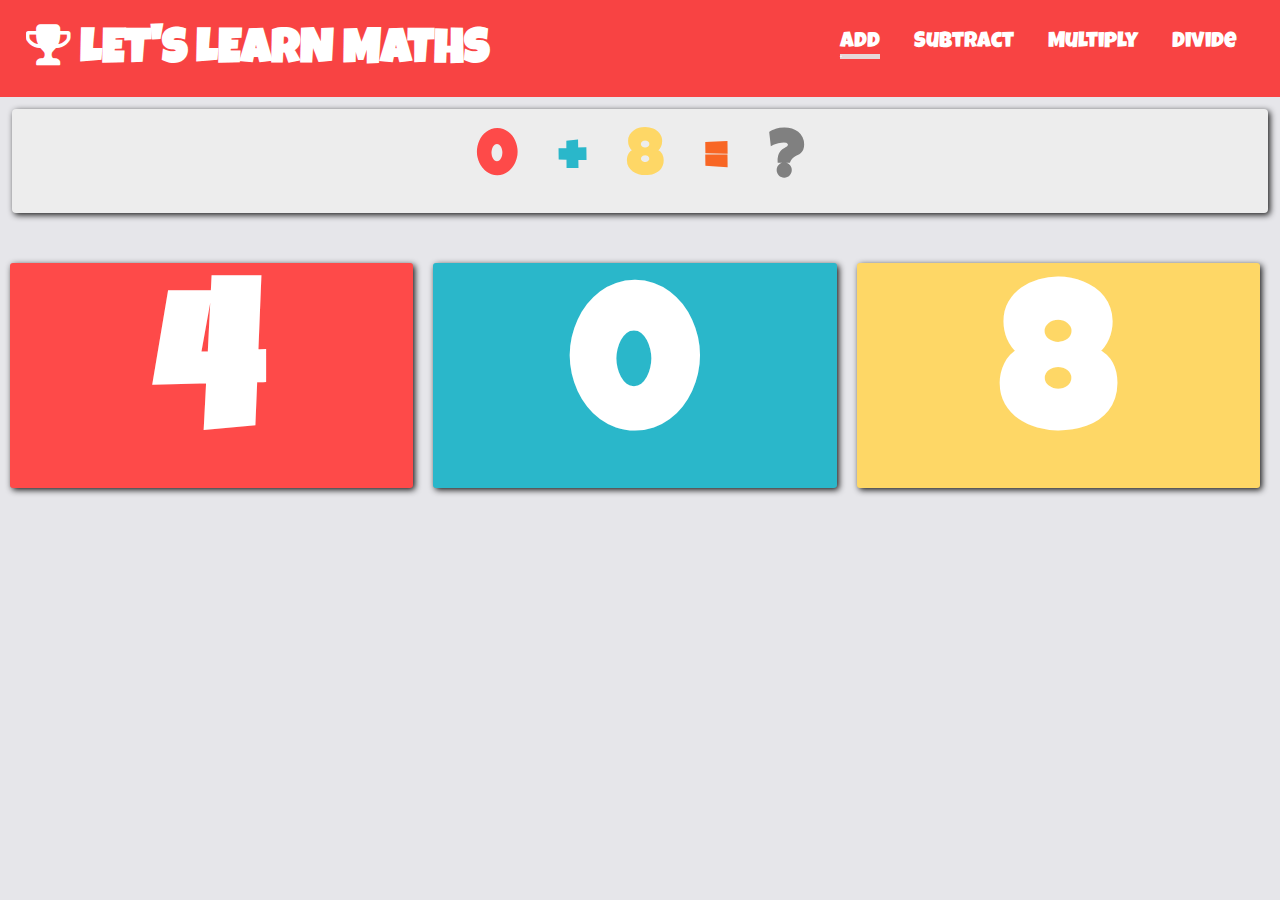
<file: index.html>
<!DOCTYPE html>
<html lang="en">
  <head>
    <meta charset="UTF-8" />
    <meta name="viewport" content="width=device-width, initial-scale=1.0" />
    <link
      rel="stylesheet"
      href="https://cdnjs.cloudflare.com/ajax/libs/font-awesome/4.7.0/css/font-awesome.min.css"
    />
    <script src="/js/index.js"></script>
    <script src="/js/app.js"></script>
    <link rel="stylesheet" href="/css/styles.css" />
    <link rel="manifest" href="/manifest.json" />
    <!-- ios support -->
    <link rel="apple-touch-icon" href="/img//icons/icon-96x96.jpeg" />
    <meta name="apple-mobile-web-app-status-bar" content="#f84343" />
    <meta name="theme-color" content="#f84343" />
    <title>LET'S LEARN MATHS</title>
  </head>
  <body>
    <!-- <audio id="myAudio">
      <source src="wrong.mp3" type="audio/mpeg" />
    </audio> -->

    <header>
      <div class="content-container">
        <div class="nav">
          <h2>
            <i class="fa fa-trophy" aria-hidden="true"></i> LET'S LEARN MATHS
          </h2>
          <nav>
            <ul>
              <li id="add"><a>Add</a></li>
              <li id="subtract"><a>Subtract</a></li>
              <li id="multiply"><a>Multiply</a></li>
              <li id="divide"><a>Divide</a></li>
            </ul>
          </nav>
        </div>
      </div>
    </header>

    <div class="equation-wrpper">
      <div class="equation-container">
        <h1 id="num1" style="color: #fe4a49">2</h1>
        <h1 id="operation" style="color: #2ab7ca">+</h1>
        <h1 id="num2" style="color: #fed766">1</h1>
        <h1 style="color: #f86624">=</h1>
        <h1 style="color: gray">?</h1>
      </div>

      <div class="answers">
        <div class="option" style="background-color: #fe4a49">
          <h1 id="option1">1</h1>
        </div>
        <div class="option" style="background-color: #2ab7ca">
          <h1 id="option2">2</h1>
        </div>
        <div class="option" style="background-color: #fed766">
          <h1 id="option3">3</h1>
        </div>
      </div>
      <div id="result" class="result"></div>
    </div>
  </body>
</html>
</file>
<file: css/styles.css>
@import url('https://fonts.googleapis.com/css2?family=Luckiest+Guy&display=swap');

*{
  padding: 0;
  margin: 0;
}

body{
  font-family: 'Luckiest Guy', cursive;
  background-color: #E6E6EA;
}

/* layout styles */
header{
  background: #f84343;
}

.content-container{
  width: 96%;
  margin: auto;
}

.nav{
  overflow: hidden;
  background:#f84343;
  color: #fff;
  padding: 21px 0;
}

.nav h2{
  font-size: 3rem;
  float: left;
}

nav{
  float: right;
}

nav ul{
  list-style-type: none;
}

nav li{
  font-size: 1.4rem;
  margin-top: 10px;
  float: left;
  padding: 0 17px;
}

nav a{
  text-decoration: none;
  color: #fff;
}

.selected a::after{
  content: '-';
  font-size: 5px;
  background-color: rgb(230, 216, 216);
  display: block;
}


/* wrapper */
.equation-wrpper{
  display: grid;
  /* grid-template-columns: 83% 17%; */
}

.equation-container{
  display: flex;
  justify-content: center;
  align-items: center;
  box-shadow: 2px 2px 6px 0px rgba(0, 0, 0, 0.9);
  font-size: 5.3vw;
  background: #ededed;
  border-radius: 4px;
  text-align: center;
  margin: 12px 12px 0px 12px;
}

.equation-container h1{
  display: inline;
  padding: 20px;
  font-size: 4rem;
}

.answers{
  font-size: 8vw;
  margin-right: 10px;
  display: flex;
  flex-direction: row;
  justify-content: space-around;
}

.option{
  display: flex;
  justify-content: center;
  align-items: center;
  cursor: pointer;
  border-radius: 3px;
  margin-top: 50px;
  color: #fff;
  transition: 2s;
  box-shadow: 2px 2px 6px 0px rgba(0, 0, 0, 0.9);
  width: -webkit-fill-available;
  margin-left: 10px;
  margin-right: 10px;
  padding-top: 20px;
}


.correctresult{
  text-align: center;
  margin-top: 50px;
  color: forestgreen;
  font-size: large;
}

.wrongresult{
  text-align: center;
  margin-top: 50px;
  color: #f84343;
  font-size: large;
}

@media(max-width:768px){
  .nav h2{
    font-size: 1.5rem;
    float: none;
    text-align: center;
  }

  nav{
    float: none;
    display: flex;
    justify-content: center;
  }

  nav li{
    font-size: 1rem;
  }
}

@media(max-width:480px){
  .nav h2{
    float: none;
    text-align: center;
  }

  .equation h1{
    display: inline;
    padding: 10px;
    font-size: 10rem;
  } 

  nav li{
    font-size: .8rem;
  }

}
</file>
